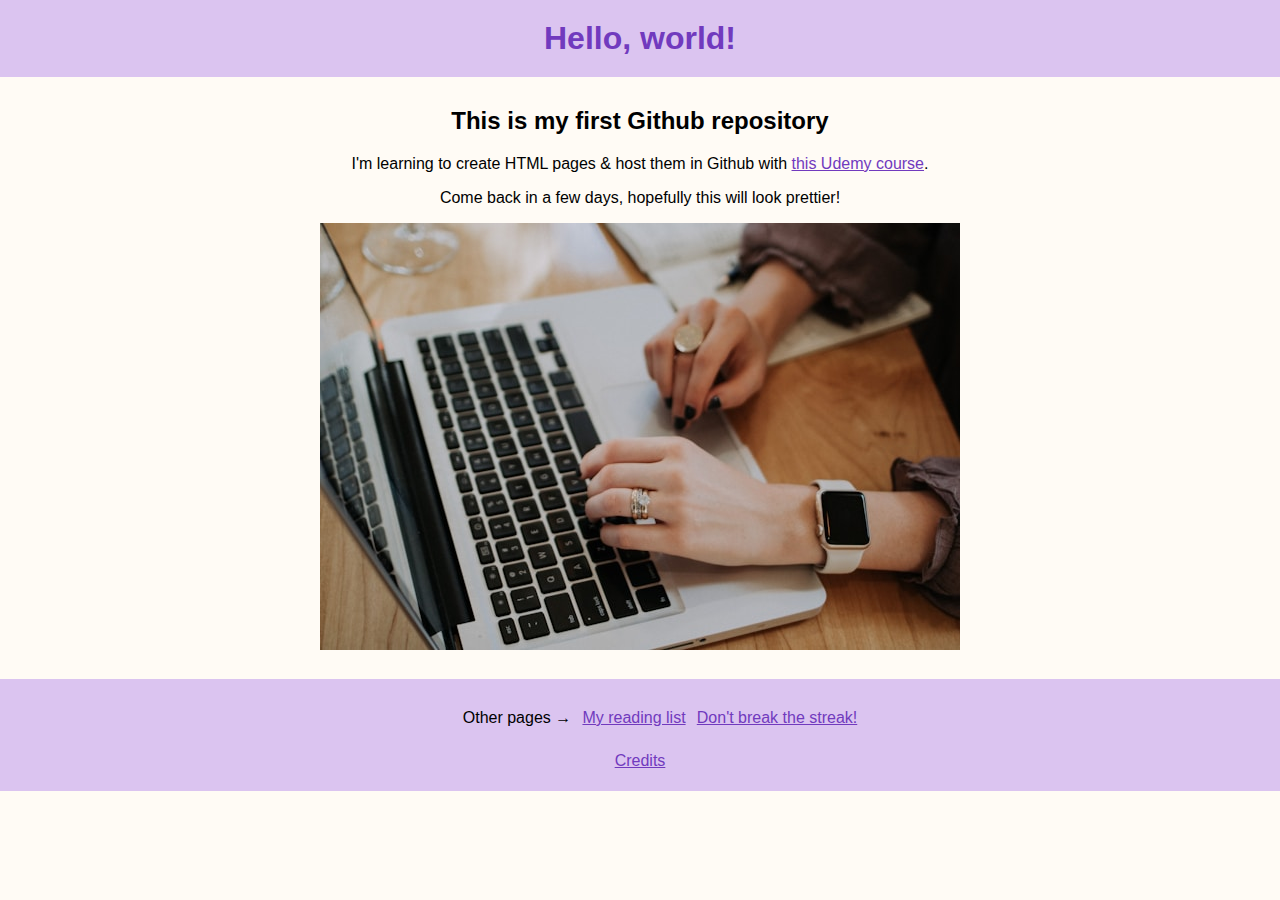
<file: index.html>
<!DOCTYPE html>
<html lang="en">
<head>
    <meta charset="UTF-8">
    <meta name="viewport" content="width=device-width, initial-scale=1.0">
    <title>My first Github repository</title>
    <link rel="stylesheet" href="./style.css">
</head>
<body>
    <header>
        <h1>Hello, world!</h1>
    </header>
    
    <div class="main-contents">
        <div class="centered">
            <h2>This is my first Github repository</h2>
            <p>I'm learning to create HTML pages & host them in Github with <a href="https://www.udemy.com/course/the-complete-web-development-bootcamp/">this Udemy course</a>.</p>
            <p>Come back in a few days, hopefully this will look prettier!</p>
            <img src="./assets/christin-hume-computer.jpg" height="400" alt="Woman using a computer">
        </div>
    </div>
    
    <footer>
        <div id="menu">
            <ul>
                <li>Other pages &rarr;</li>
                <li><a href="./public/my-reading-list.html">My reading list</a></li>
                <li><a href="./public/my-learning-streak.html">Don't break the streak!</a></li>
            </ul>
        </div>
        <p><a href="./public/credits.html">Credits</a></p>
    </footer>
</body>
</html>
</file>
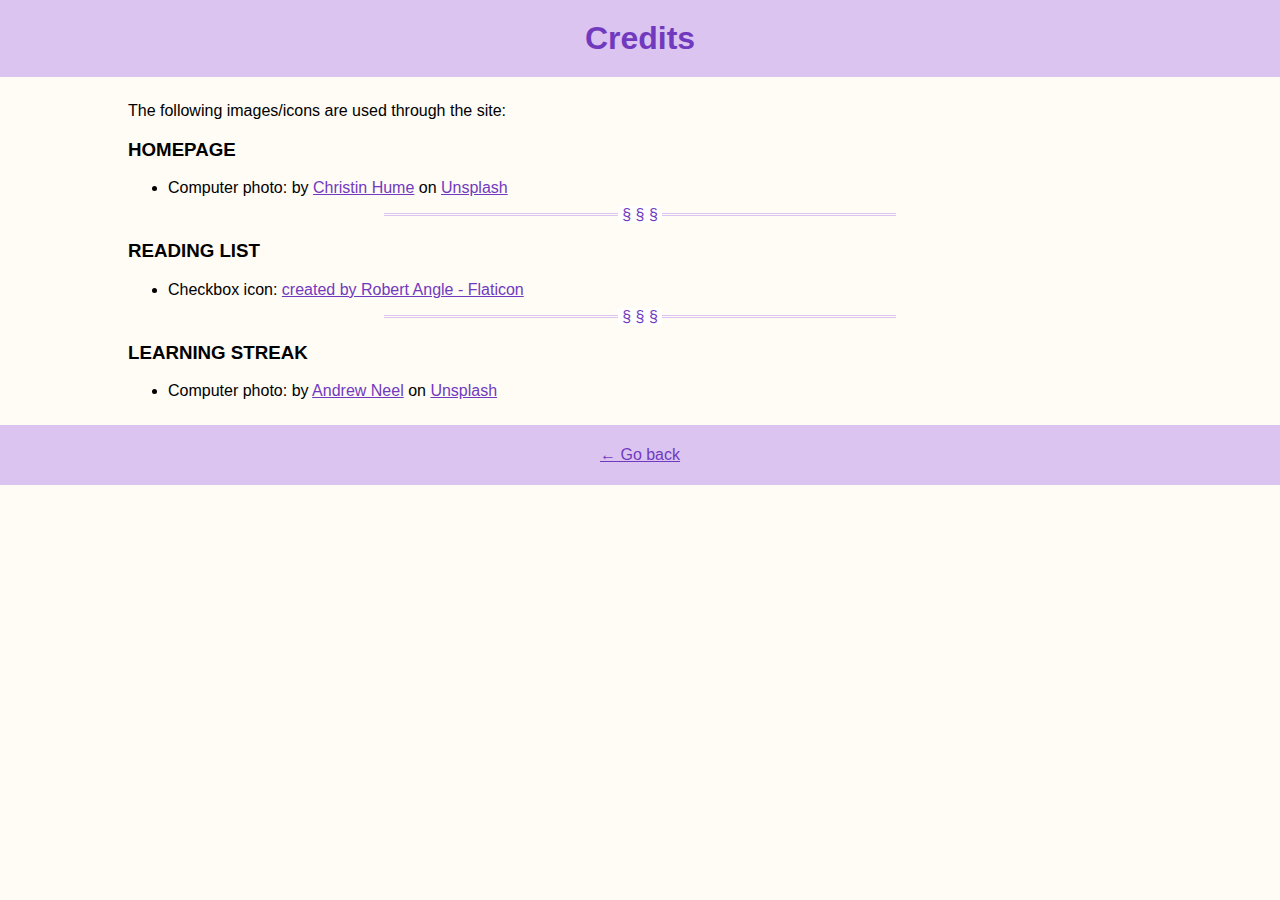
<file: public/credits.html>
<!DOCTYPE html>
<html lang="en">
<head>
    <meta charset="UTF-8">
    <meta name="viewport" content="width=device-width, initial-scale=1.0">
    <title>Credits</title>
    <link rel="stylesheet" href="../style.css">
</head>
<body>
    <header>
        <h1>Credits</h1>
    </header>
    
    <div class="main-contents">
        <p>The following images/icons are used through the site:</p>
        <h3>HOMEPAGE</h3>
        <ul>
            <li><p>Computer photo: by <a href="https://unsplash.com/@christinhumephoto?utm_content=creditCopyText&utm_medium=referral&utm_source=unsplash">Christin Hume</a> on <a href="https://unsplash.com/photos/person-using-macbook-hBuwVLcYTnA?utm_content=creditCopyText&utm_medium=referral&utm_source=unsplash">Unsplash</a></p></li>
        </ul>
        <hr />

        <h3>READING LIST</h3>
        <ul>
            <li><p>Checkbox icon: <a href="https://www.flaticon.com/free-icon/checked_9709605">created by Robert Angle - Flaticon</a></p></li>
        </ul>
        <hr />

        <h3>LEARNING STREAK</h3>
        <ul>
            <li><p>Computer photo: by <a href="https://unsplash.com/@andrewtneel?utm_content=creditCopyText&utm_medium=referral&utm_source=unsplash">Andrew Neel</a> on <a href="https://unsplash.com/photos/girl-wearing-grey-long-sleeved-shirt-using-macbook-pro-on-brown-wooden-table-ute2XAFQU2I?utm_content=creditCopyText&utm_medium=referral&utm_source=unsplash">Unsplash</a></p></li>
        </ul>
    </div>  

    <footer>
        <p><a href="../index.html">&larr; Go back</a></p>
    </footer>
</body>
</html>
</file>
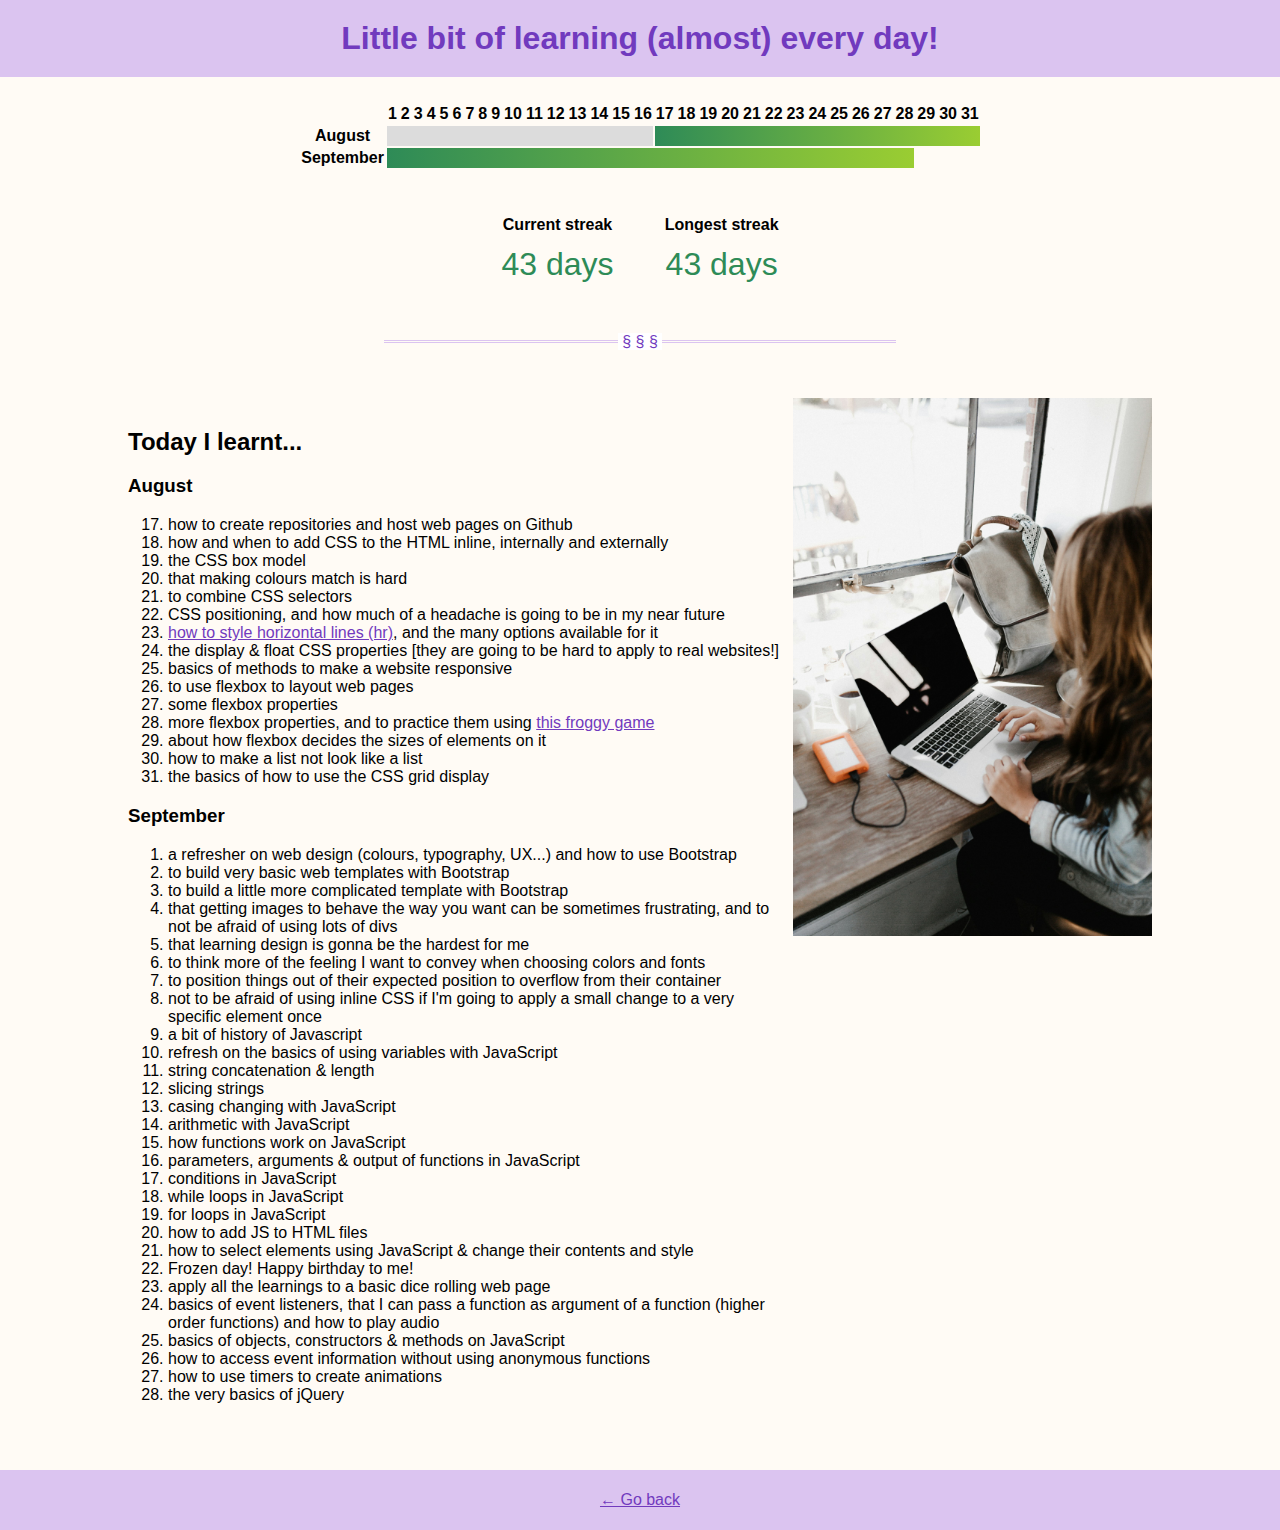
<file: public/my-learning-streak.html>
<!DOCTYPE html>
<html lang="en">
<head>
    <meta charset="UTF-8">
    <meta name="viewport" content="width=device-width, initial-scale=1.0">
    <title>My learning streak - don't break it!</title>
    <link rel="stylesheet" href="../style.css">
</head>
<body>
    <header>
        <h1>Little bit of learning (almost) every day!</h1>
    </header>
    
    <div class="main-contents">
        

        <table class="centered">
            <thead>
                <tr>
                    <th scope="col"></th>
                    <th scope="col">1</th>
                    <th scope="col">2</th>
                    <th scope="col">3</th>
                    <th scope="col">4</th>
                    <th scope="col">5</th>
                    <th scope="col">6</th>
                    <th scope="col">7</th>
                    <th scope="col">8</th>
                    <th scope="col">9</th>
                    <th scope="col">10</th>
                    <th scope="col">11</th>
                    <th scope="col">12</th>
                    <th scope="col">13</th>
                    <th scope="col">14</th>
                    <th scope="col">15</th>
                    <th scope="col">16</th>
                    <th scope="col">17</th>
                    <th scope="col">18</th>
                    <th scope="col">19</th>
                    <th scope="col">20</th>
                    <th scope="col">21</th>
                    <th scope="col">22</th>
                    <th scope="col">23</th>
                    <th scope="col">24</th>
                    <th scope="col">25</th>
                    <th scope="col">26</th>
                    <th scope="col">27</th>
                    <th scope="col">28</th>
                    <th scope="col">29</th>
                    <th scope="col">30</th>
                    <th scope="col">31</th>
                </tr>
            </thead>
            <tbody>
                <tr>
                    <th scope="row">August</th>
                    <td class="not-applicable" colspan="16"></td>
                    <td class="in-progress done" colspan="15"></td>
                </tr>
                <tr>
                    <th scope="row">September</th>
                    <td class="in-progress done" colspan="28"></td>
                </tr>
                <!--<tr>
                    <th scope="row">October</th>
                    <td class="not-applicable" colspan="31"></td>
                </tr>
                <tr>
                    <th scope="row">November</th>
                    <td class="not-applicable" colspan="30"></td>
                </tr>
                <tr>
                    <th scope="row">December</th>
                    <td class="not-applicable" colspan="31"></td>
                </tr>-->
            </tbody>
        </table>

        <div class="flex-boxes centered-text">
            <div>
                <h4>Current streak</h4>
                <p class="data-highlight">43 days</p>
            </div>
            <div>
                <h4>Longest streak</h4>
                <p class="data-highlight">43 days</p>
            </div>
        </div>

        <hr />
        <div class="columns-2">
            <div class="column-left-2">
                <h2>Today I learnt...</h2>
                <h3>August</h3>
                <ol start="17">
                    <li>how to create repositories and host web pages on Github</li>
                    <li>how and when to add CSS to the HTML inline, internally and externally</li>
                    <li>the CSS box model</li>
                    <li>that making colours match is hard</li>
                    <li>to combine CSS selectors</li>
                    <li>CSS positioning, and how much of a headache is going to be in my near future</li>
                    <li><a href="https://medium.com/web-dev-survey-from-kyoto/everything-about-hr-when-to-use-it-and-how-to-style-it-fd17b66573">how to style horizontal lines (hr)</a>, and the many options available for it</li>
                    <li>the display & float CSS properties [they are going to be hard to apply to real websites!]</li>
                    <li>basics of methods to make a website responsive</li>
                    <li>to use flexbox to layout web pages</li>
                    <li>some flexbox properties</li>
                    <li>more flexbox properties, and to practice them using <a href="https://appbrewery.github.io/flexboxfroggy/">this froggy game</a></li>
                    <li>about how flexbox decides the sizes of elements on it</li>
                    <li>how to make a list not look like a list</li>
                    <li>the basics of how to use the CSS grid display</li>
                </ol>
                <h3>September</h3>
                <ol>
                    <li>a refresher on web design (colours, typography, UX...) and how to use Bootstrap</li>
                    <li>to build very basic web templates with Bootstrap</li>
                    <li>to build a little more complicated template with Bootstrap</li>
                    <li>that getting images to behave the way you want can be sometimes frustrating, and to not be afraid of using lots of divs</li>
                    <li>that learning design is gonna be the hardest for me</li>
                    <li>to think more of the feeling I want to convey when choosing colors and fonts</li>
                    <li>to position things out of their expected position to overflow from their container</li>
                    <li>not to be afraid of using inline CSS if I'm going to apply a small change to a very specific element once</li>
                    <li>a bit of history of Javascript</li>
                    <li>refresh on the basics of using variables with JavaScript</li>
                    <li>string concatenation & length</li>
                    <li>slicing strings</li>
                    <li>casing changing with JavaScript</li>
                    <li>arithmetic with JavaScript</li>
                    <li>how functions work on JavaScript</li>
                    <li>parameters, arguments & output of functions in JavaScript</li>
                    <li>conditions in JavaScript</li>
                    <li>while loops in JavaScript</li>
                    <li>for loops in JavaScript</li>
                    <li>how to add JS to HTML files</li>
                    <li>how to select elements using JavaScript & change their contents and style</li>
                    <li>Frozen day! Happy birthday to me!</li>
                    <li>apply all the learnings to a basic dice rolling web page</li>
                    <li>basics of event listeners, that I can pass a function as argument of a function (higher order functions) and how to play audio</li>
                    <li>basics of objects, constructors & methods on JavaScript</li>
                    <li>how to access event information without using anonymous functions</li>
                    <li>how to use timers to create animations</li>
                    <li>the very basics of jQuery</li>
                </ol>
            </div>
            <div class="column-right-2">
                <img src="../assets/andrew-neel-computer.jpg" alt="woman using a computer" width="500">
            </div>
        </div>
    </div>
    <footer>
        <p><a href="../index.html">&larr; Go back</a></p>
    </footer>
</body>
</html>
</file>
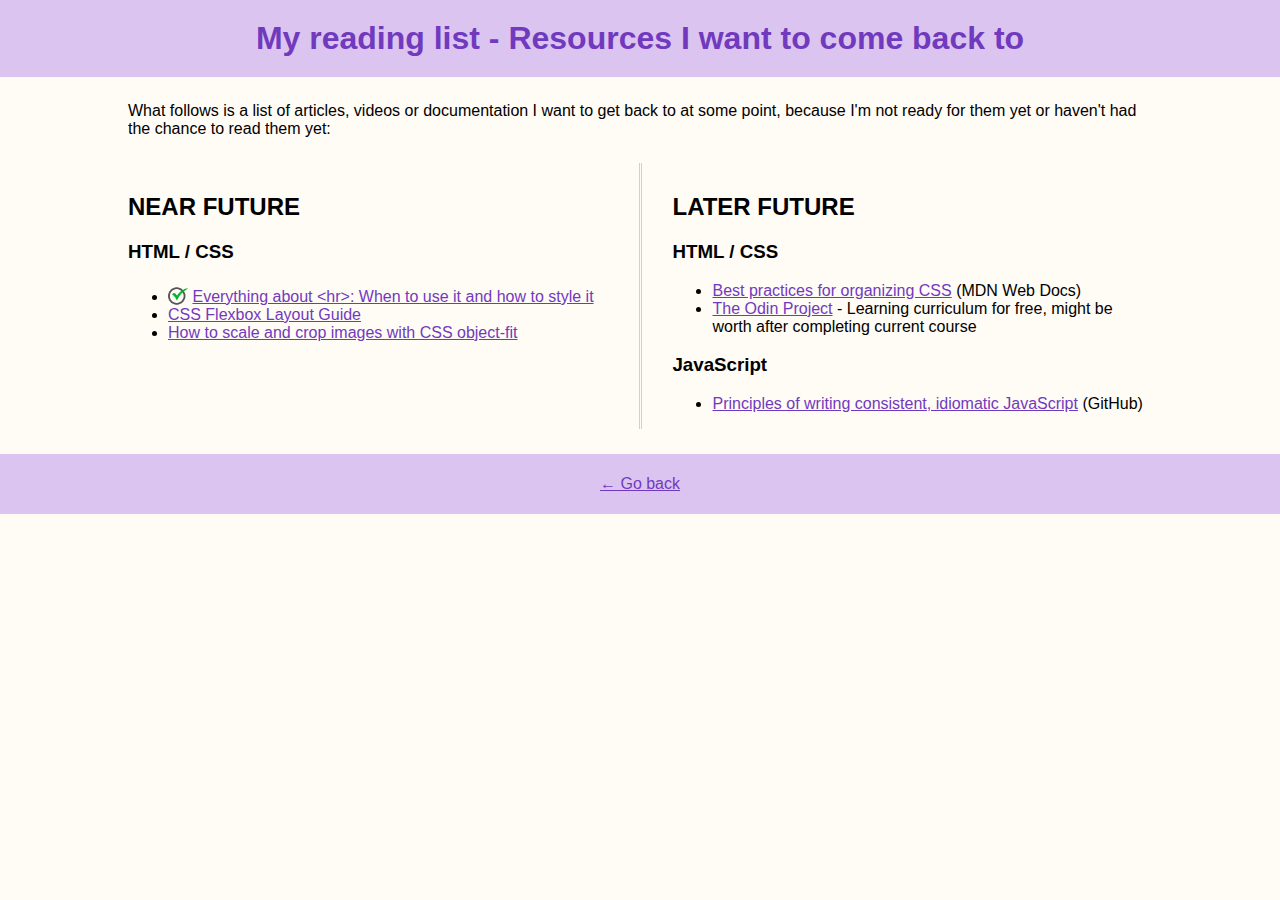
<file: public/my-reading-list.html>
<!DOCTYPE html>
<html lang="en">
<head>
    <meta charset="UTF-8">
    <meta name="viewport" content="width=device-width, initial-scale=1.0">
    <title>My reading list - Resources I want to come back to</title>
    <link rel="stylesheet" href="../style.css">
</head>
<body>
    <header>
        <h1>My reading list - Resources I want to come back to</h1>
    </header>
    
    <div class="main-contents">
        <p>What follows is a list of articles, videos or documentation I want to get back to at some point, because I'm not ready for them yet or haven't had the chance to read them yet:</p>
    
        <div class="columns-2">
            <div class="column left-2">        
                <h2>NEAR FUTURE</h2>
                <h3>HTML / CSS</h3>
                <ul>
                    <li><img src="../assets/checked.png" alt="Checked checkbox" class="checked"> <a href="https://medium.com/web-dev-survey-from-kyoto/everything-about-hr-when-to-use-it-and-how-to-style-it-fd17b66573" target="_blank" rel="noopener noreferrer">Everything about &lt;hr&gt;: When to use it and how to style it</a></li>
                    <li><a href="https://css-tricks.com/snippets/css/a-guide-to-flexbox/" target="_blank" rel="noopener noreferrer">CSS Flexbox Layout Guide</a></li>
                    <li><a href="https://www.digitalocean.com/community/tutorials/css-cropping-images-object-fit" target="_blank" rel="noopener noreferrer">How to scale and crop images with CSS object-fit</a></li>
                </ul>

            </div>
            <hr class="only-small-screen"/>
            <div class="vr only-large-screen" role="separator"></div>
            <div class="column right-2">
                <h2>LATER FUTURE</h2>
                <h3>HTML / CSS</h3>
                <ul>
                    <li><a href="https://developer.mozilla.org/en-US/docs/Learn/CSS/Building_blocks/Organizing" target="_blank" rel="noopener noreferrer">Best practices for organizing CSS</a> (MDN Web Docs)</li>
                    <li><a href="https://www.theodinproject.com" target="_blank" rel="noopener noreferrer">The Odin Project</a> - Learning curriculum for free, might be worth after completing current course</li>
                </ul>
                <h3>JavaScript</h3>
                <ul>
                    <li><a href="https://github.com/rwaldron/idiomatic.js" target="_blank" rel="noopener noreferrer">Principles of writing consistent, idiomatic JavaScript</a> (GitHub)</li>
                </ul>
            </div>
        </div>
    </div>

    <footer>
        <p><a href="../index.html">&larr; Go back</a></p>
    </footer>
</body>
</html>
</file>
<file: style.css>
/* GENERAL STYLES */

body {
    background-color: #FFFBF5;
    margin: 0px;
    font-family: "Open Sans", sans-serif;
}

header {
    background-color: #DBC4F0;
    color: #713ABE;
    text-align: center;
}

h1 {
    margin: 0px;
    padding: 20px;
}

h2 {
    margin-top: 30px;
}

div {
    margin: 25px 0;
}

hr {
    border: none;
    border-top: 3px double #DBC4F0;
    color: #713ABE;
    overflow: visible;
    text-align: center;
    height: 5px;
    width: 50%;
}

hr::after {
    background: #fff;
    content: '§ § §';
    padding: 0 4px;
    position: relative;
    top: -10px;
}

table {
    margin-bottom: 20px;
}

footer {
    position: relative;
    bottom: 0px;
    padding: 5px 20px;
    background-color: #DBC4F0;
    text-align: center;
    clear: both;
}

a {
    color: #713ABE;
}

img {
    max-width: 100%;
    height: auto;
}

/* MENU */
#menu ul {
    display: flex;
    gap: .7rem;
    justify-content: center;
    list-style-type: none;
}

/* UTILITIES */
.main-contents {
    width: 80%;
    margin-left: auto;
    margin-right: auto;
}

.centered {
    text-align: center;
    margin-left: auto;
    margin-right: auto;
}

.centered-text {
    text-align: center;
}

.data-highlight {
    font-size: 2rem;
    color: seagreen;
    font-family: Impact, Haettenschweiler, 'Arial Narrow Bold', sans-serif;
    margin-top: -10px;
}

.checked {
    height: 20px;
    position: relative;
    top: 4px;
}

/* COLUMNS - SCREEN SIZE > 1024px */

.only-large-screen {
    display: none;
}

@media (min-width: 1024px){
    .columns-2 {
        display: flex;
        justify-content: space-evenly;
        gap: 10px;
        margin: 25px 0;
    }

    .column {
        margin: 0px;
        flex: 1;
    }

    .vr {
        display: block;
        margin: 0 2%;
        width: 1px;
        border-right: 3px double #DBC4F0;
    }

    .only-small-screen {
        display: none;
    }
}

/* FLEX BOXES */
.flex-boxes {
    display: flex;
    justify-content: center;
    gap: 5%;
}

.flex-boxes div {
    margin: 0;
}

/* LEARNING STREAK PAGE */

.not-applicable {
    background-color: gainsboro;
}

.done {
    background-color: green;
}

.in-progress {
    background-image: linear-gradient(to right, seagreen, yellowgreen);
}
</file>
